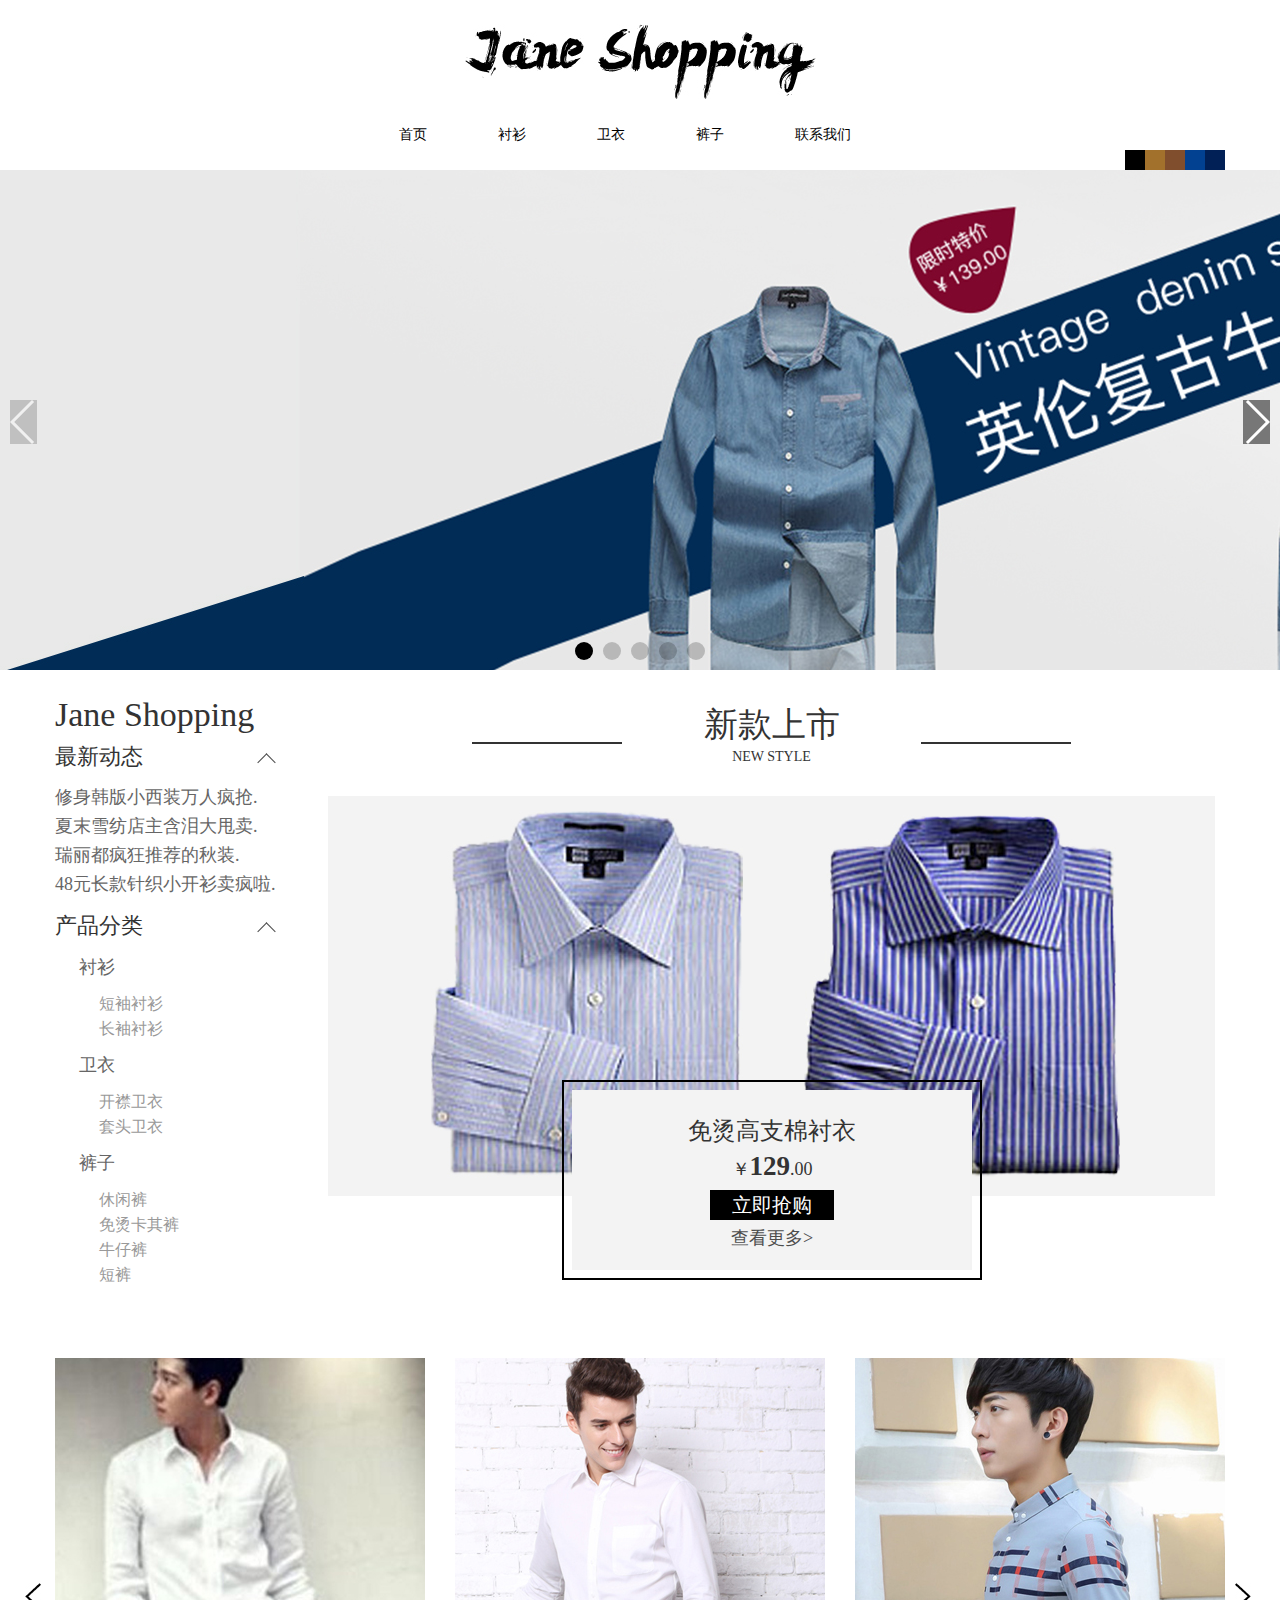
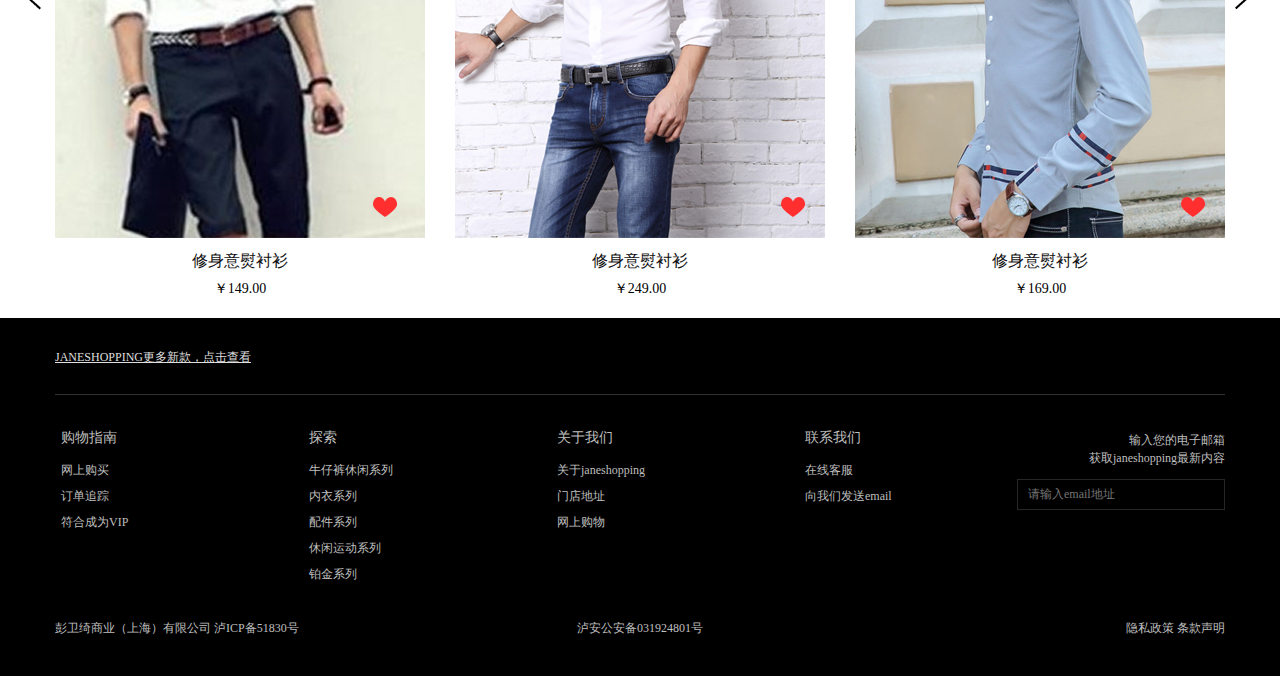
<file: index.html>
<!DOCTYPE html>
<html>
	<head>
		<meta charset="utf-8" />
		<title>Jane Shopping</title>
		<script src="js/jquery.js"></script>
		<link rel="stylesheet" type="text/css" href="css/base.css"/>
		<link rel="stylesheet" type="text/css" href="css/style.css"/>
		<link rel="stylesheet" type="text/css" href="css/swiper.min.css"/>
	</head>
	<body>
		<!--header start-->
		<header>
			<div class="logo"><img src="images/ims_03.jpg"/></div>
			<nav class="clearfix">
				<li><a href="index.html">首页</a></li>
				<li><a href="#">衬衫</a></li>
				<li><a href="#">卫衣</a></li>
				<li><a href="#">裤子</a></li>
				<li><a href="#">联系我们</a></li>
			</nav>
			 <div class="change">
		 		<span title="#012056">深蓝</span>
			 	<span title="#024191">浅蓝</span>
			 	<span title="#804e2d">深棕</span>
			 	<span title="#a2712c">浅棕</span>
			 	<span title="#000000">黑色</span>
			 </div>
		</header>
		<!--header end-->
	    <!-- Swiper -->
	    <div class="swiper-container banner">
	        <div class="swiper-wrapper">
	            <div class="swiper-slide"><img src="images/banner1.jpg"/></div>
	            <div class="swiper-slide"><img src="images/banner2_02.jpg"/></div>
	            <div class="swiper-slide"><img src="images/banner3_02.jpg"/></div>
	            <div class="swiper-slide"><img src="images/banner4_02.jpg"/></div>
	            <div class="swiper-slide"><img src="images/banner5_02.jpg"/></div>
	        </div>
	        <!-- Add Pagination -->
	        <div class="swiper-pagination swiper-pagination-white"></div>
	        <!-- Add Arrows -->
	        <div class="swiper-button-next swiper-button-white"></div>
	        <div class="swiper-button-prev swiper-button-white"></div>
	    </div>
		
		
		<!--newstyle start-->
		<div class="newstyle clearfix">
			<div class="left">
				<h2>Jane Shopping</h2>
				<div class="dt">
					<h3>最新动态<span></span></h3>
					<ul>
						<li><a href="#">修身韩版小西装万人疯抢.</a></li>
						<li><a href="#">夏末雪纺店主含泪大甩卖.</a></li>
						<li><a href="#">瑞丽都疯狂推荐的秋装.</a></li>
						<li><a href="#">48元长款针织小开衫卖疯啦.</a></li>
					</ul>
				</div>
				<div class="fl">
					<h3>产品分类<span></span></h3>
					<ul>
					 	<li>
					 		<h4>衬衫</h4>
					 		<div>
					 			<a href="#">短袖衬衫</a>
						 		<a href="#">长袖衬衫</a>
					 		</div>
					 	</li>
					 	<li>
					 		<h4>卫衣</h4>
					 		<div>
					 			<a href="#">开襟卫衣</a>
						 		<a href="#">套头卫衣</a>
					 		</div>
					 	</li>
					 	<li>
					 		<h4>裤子</h4>
					 		<div>
					 			<a href="#">休闲裤</a>
						 		<a href="#">免烫卡其裤</a>
						 		<a href="#">牛仔裤</a>
						 		<a href="#">短裤</a>
					 		</div>
					 	</li>
					</ul>
				</div>
			</div>
			<div class="right">
				<h2>新款上市</h2>
				<span>NEW STYLE</span>
				<div class="cont">
					<a href="details/details.html"><img src="images/yf1_03.jpg"/></a>
					<a href="details/details.html"><img src="images/yf1_06.jpg"/></a>
					<div class="more">
						<div>
							<p>免烫高支棉衬衣</p>
							<p>￥<span>129</span>.00</p>
							<a href="details/details.html">立即抢购</a>
							<a href="#">查看更多></a>
						</div>
					</div>
				</div>
			</div>
		</div>
		<!--newstyle end-->
		
		<!--dress start-->
		<div class="dress">
			<section>
				<div class="v_show clearfix">
					<ul class="clearfix">
						<li>
							<a href="#"><img src="images/ims_09.jpg"/></a>
							<p>修身意熨衬衫</p>
							<span>￥149.00</span>
						</li>
						<li>
							<a href="#"><img src="images/ims_11.jpg"/></a>
							<p>修身意熨衬衫</p>
							<span>￥249.00</span>
						</li>
						<li>
							<a href="#"><img src="images/ims_13.jpg"/></a>
							<p>修身意熨衬衫</p>
							<span>￥169.00</span>
						</li>
					</ul>
				</div>
				<div class="pre"></div>
				<div class="next"></div>
			</section>
		</div>
		<!--dress end-->
		
		<!--relevant start-->
		<div class="relevant col">
			<section>
				<a href="#">JANESHOPPING更多新款，点击查看</a>
			</section>
		</div>
		<!--relevant end-->
		
		<!--footer start-->
		<footer class="col">
			<section>
				<ul class="clearfix">
					<li>
						<h3>购物指南</h3>
						<a href="#">网上购买</a>
						<a href="#">订单追踪</a>
						<a href="#">符合成为VIP</a>
					</li>
					<li>
						<h3>探索</h3>
						<a href="#">牛仔裤休闲系列</a>
						<a href="#">内衣系列</a>
						<a href="#">配件系列</a>
						<a href="#">休闲运动系列</a>
						<a href="#">铂金系列</a>
					</li>
					<li>
						<h3>关于我们</h3>
						<a href="#">关于janeshopping</a>
						<a href="#">门店地址</a>
						<a href="#">网上购物</a>
					</li>
					<li>
						<h3>联系我们</h3>
						<a href="#">在线客服</a>
						<a href="#">向我们发送email</a>
					</li>
					<li>
						<p>输入您的电子邮箱<br />获取janeshopping最新内容</p>
						<input type="text" placeholder="请输入email地址" />
					</li>
				</ul>
			</section>
		</footer>
		<!--footer end-->
		
		<small class="col">
			<section class="clearfix">
				<p>彭卫绮商业（上海）有限公司 泸ICP备51830号</p>
				<p>泸安公安备031924801号</p>
				<p>隐私政策  条款声明</p>
			</section>
		</small>
		
		
		<script src="js/jquery.js"></script>
		<script src="js/jquery.livequery.js"></script>
		<script src="js/swiper.min.js"></script>
		<script src="js/own.js"></script>
		<script>
	     var swiper = new Swiper('.swiper-container', {
	        pagination: '.swiper-pagination',
	        paginationClickable: '.swiper-pagination',
	        nextButton: '.swiper-button-next',
	        prevButton: '.swiper-button-prev',
	        spaceBetween: 30,
	        effect: 'fade'
	    });
	    </script>
	</body>
</html>
</file>
<file: css/base.css>
﻿@charset "utf-8";
/* CSS Document */
html { color: #000; background: #FFF; }
*{margin:0; padding:0;}
body, div, dl, dt, dd, ul, ol, li, h1, h2, h3, h4, h5, h6, pre, code, form, fieldset, legend, input, button, textarea, select, option, p, blockquote, th, td, figure, img { margin: 0; padding: 0; }
table{border-collapse:collapse; border-spacing: 0; }
ul,li,h1,h2,h3,h4,h5,h6,ol,article,aside,header,footer,figure,figcaption,form,label,fieldset,legend,iframe,frameset,frame{display:block}
fieldset, img { border: 0; }
address, caption, cite, code, dfn, em, strong, th, var, optgroup {font-style: inherit; font-weight: inherit; }
del, ins { text-decoration: none; }
li { list-style: none; }
caption, th { text-align: left; }
h1, h2, h3, h4, h5, h6 { font-size: 100%; font-weight: normal; }
q:before, q:after { content: ''; }
abbr, acronym { border: 0; font-variant: normal; }
sup { vertical-align: baseline; }
sub { vertical-align: baseline; }
legend { color: #000; }
input, button, textarea, select, optgroup, option { font-family: inherit; font-size: inherit; font-style: inherit; font-weight: inherit; }
input, button, textarea, select { *font-size:100%;
}
input, button, select { border: 0 none; outline: 0 none; }
a { color: black; outline: 0 none; text-decoration: none; cursor: pointer; }
a:hover { text-decoration: none; }
/*input[type="text"], input[type="password"] { -webkit-box-shadow: 0 0 0px 1000px white inset; }*/
input[type=text]::-ms-clear {
display: none;
}
* { outline: 0 none; }
button { background: #FFF; }
/*文字排版*/
.f12 { font-size: 12px; }
.f13 { font-size: 13px; }
.f14 { font-size: 14px; }
.f16 { font-size: 16px; }
.f18 { font-size: 18px; }
.f20 { font-size: 20px; }
.f22 { font-size: 22px; }
.f24 { font-size: 24px; }
.f32 { font-size: 32px; }
.fb { font-weight: bold }
.fn { font-weight: normal; }
.t2 { text-indent: 2em; }
.lh150 { line-height: 150%; }
.lh180 { line-height: 180%; }
.lh200 { line-height: 200%; }
.unl { text-decoration: underline; }
.no_unl { text-decoration: none; }
/*传统盒模型*/
.bb { -moz-box-sizing: border-box; box-sizing: border-box; }
/*定位*/
.tl { text-align: left; }
.tc { text-align: center; }
.tr { text-align: right; }
.tj { text-align: justify; }
.vm { vertical-align: middle; }
.vt { vertical-align: top; }
.vb { vertical-align: bottom; }
.bc { margin-left: auto; margin-right: auto; }
.fl { float: left; display: inline; }
.fr { float: right; display: inline; }
.cb { clear: both; }
.cl { clear: left; }
.cr { clear: right; }
.clearfix:after { content: "."; display: block; height: 0; clear: both; visibility: hidden; }
.pr { position: relative; }
.pa { position: absolute; }
/*.abs-right{position:absolute;right:0}*/
.par { position: absolute; right: 10px; top: 10px }
.pab { position: absolute; bottom: 0; }
.zoom { zoom: 1; }
.hidden { visibility: hidden; }
.none { display: none; }
.block { display: block; }
.ib { display: inline-block; }
/*长度高度*/
.w10 { width: 10px; }
.w20 { width: 20px; }
.w30 { width: 30px; }
.w40 { width: 40px; }
.w50 { width: 50px; }
.w60 { width: 60px; }
.w70 { width: 70px; }
.w80 { width: 80px; }
.w90 { width: 90px; }
.w100 { width: 100px; }
.w200 { width: 200px; }
.w300 { width: 300px; }
.w400 { width: 400px; }
.w500 { width: 500px; }
.w600 { width: 600px; }
.w700 { width: 700px; }
.w800 { width: 800px; }
.w { width: 100% }
.h50 { width: 50px; }
.h80 { width: 80px; }
.h100 { width: 100px; }
.h200 { width: 200px; }
.h { height: 100% }
/*边距*/
.m10 { margin: 10px; }
.m15 { margin: 15px; }
.m30 { margin: 30px; }
.mt5 { margin-top: 5px; }
.mt10 { margin-top: 10px; }
.mt15 { margin-top: 15px; }
.mt20 { margin-top: 20px; }
.mt30 { margin-top: 30px; }
.mt50 { margin-top: 50px; }
.mt100 { margin-top: 100px; }
.mb5 { margin-bottom: 5px; }
.mb10 { margin-bottom: 10px; }
.mb15 { margin-bottom: 15px; }
.mb20 { margin-bottom: 20px; }
.mb30 { margin-bottom: 30px; }
.mb50 { margin-bottom: 50px; }
.mb100 { margin-bottom: 100px; }
.ml5 { margin-left: 5px; }
.ml10 { margin-left: 10px; }
.ml15 { margin-left: 15px; }
.ml20 { margin-left: 20px; }
.ml30 { margin-left: 30px; }
.ml50 { margin-left: 50px; }
.ml100 { margin-left: 100px; }
.mr5 { margin-right: 5px; }
.mr10 { margin-right: 10px; }
.mr15 { margin-right: 15px; }
.mr20 { margin-right: 20px; }
.mr30 { margin-right: 30px; }
.mr50 { margin-right: 50px; }
.mr100 { margin-right: 100px; }
.p10 { padding: 10px; }
.p15 { padding: 15px; }
.p30 { padding: 30px; }
.pt5 { padding-top: 5px; }
.pt10 { padding-top: 10px; }
.pt15 { padding-top: 15px; }
.pt20 { padding-top: 20px; }
.pt30 { padding-top: 30px; }
.pt50 { padding-top: 50px; }
.pt100 { padding-top: 100px; }
.pb5 { padding-bottom: 5px; }
.pb10 { padding-bottom: 10px; }
.pb15 { padding-bottom: 15px; }
.pb20 { padding-bottom: 20px; }
.pb30 { padding-bottom: 30px; }
.pb50 { padding-bottom: 50px; }
.pb100 { padding-bottom: 100px; }
.pl5 { padding-left: 5px; }
.pl10 { padding-left: 10px; }
.pl15 { padding-left: 15px; }
.pl20 { padding-left: 20px; }
.pl30 { padding-left: 30px; }
.pl50 { padding-left: 50px; }
.pl100 { padding-left: 100px; }
.pr5 { padding-right: 5px; }
.pr10 { padding-right: 10px; }
.pr15 { padding-right: 15px; }
.pr20 { padding-right: 20px; }
.pr30 { padding-right: 30px; }
.pr50 { padding-right: 50px; }
.pr100 { padding-right: 100px; }
/*水平线*/
hr { border-style: dashed; border-width: 1px 0; }
</file>
<file: css/style.css>
/*header start*/
header {
	width: 1170px;
  margin: 0 auto;
}
header .logo {
  width: 1170px;
  height: 120px;
  text-align: center;
  margin: 0 auto;
  padding-top: 24px;
  box-sizing: border-box;
}
header nav {
  width: 505px;
  margin: 0 auto;
  box-sizing: border-box;
}
header nav li {
  float: left;
  height: 30px;
  line-height: 30px;
  padding: 0 12px 0 11px;
  margin-right: 48px;
  text-align: center;
  font-size: 14px;
  color: #333333;
}
header nav li:last-of-type {
	margin-right: 0;
}
header nav li:hover {
  background: #000000;
}
header nav li:hover a {
  color: #FFFFFF;
}
header .change {
  width: 1170px;
  margin: 0 auto;
  height: 20px;
}
header .change span {
  display: block;
  width: 20px;
  height: 20px;
  float: right;
  overflow: hidden;
  text-indent: -999px;
  cursor: pointer;
}
header .change span:nth-of-type(1) {
  background: #012056;
}
header .change span:nth-of-type(2) {
  background: #024191;
}
header .change span:nth-of-type(3) {
  background: #804e2d;
}
header .change span:nth-of-type(4) {
  background: #a2712c;
}
header .change span:nth-of-type(5) {
  background: #000000;
}
/*header end*/

/*banner start*/
.banner {
  width: 100%;
  min-width: 1170px;
  margin: 0 auto;
}
.banner .swiper-wrapper div {
  cursor: pointer;
}
.banner .swiper-pagination span {
  width: 18px;
  height: 18px;
  background: #000000;
  margin-right: 12px;
}
.banner .swiper-button-white {
  background-color: rgba(0, 0, 0, 0.5);
}
/*banner end*/

/*newstyle start*/
.newstyle {
  width: 1170px;
  height: 658px;
  padding: 26px 30px 0 30px;
  margin: 0 auto;
}
.newstyle .left {
  float: left;
  width: 255px;
  margin-right: 18px;
}
.newstyle .left h2 {
  height: 30px;
  line-height: 30px;
  font-size: 34px;
  color: #333333;
}
.newstyle .left h3 {
  height: 53px;
  line-height: 53px;
  font-size: 22px;
  color: #333333;
  cursor: pointer;
  position: relative;
}
.newstyle .left h3 span {
  display: block;
  width: 12px;
  height: 12px;
  border-right: 1px solid #484848;
  border-top: 1px solid #484848;
  transform: rotate(-45deg);
  position: absolute;
  right: 37px;
  top: 26px;
}
.newstyle .left .dt li {
  height: 29px;
  line-height: 29px;
}
.newstyle .left .dt li a {
  font-size: 18px;
  color: #666666;
}
.newstyle .left .fl {
  width: 100%;
}
.newstyle .left .fl h4 {
  height: 30px;
  line-height: 30px;
  font-size: 18px;
  color: #666666;
  padding-left: 24px;
}
.newstyle .left .fl div {
  padding: 9px 0;
}
.newstyle .left .fl div a {
  display: block;
  height: 25px;
  line-height: 25px;
  font-size: 16px;
  color: #999999;
  padding-left: 44px;
}
.newstyle .right {
  float: left;
  width: 887px;
}
.newstyle .right h2 {
  width: 599px;
  height: 44px;
  line-height: 9999px;
  margin: 0 auto;
  overflow: hidden;
  position: relative;
}
.newstyle .right h2:before {
  content: '';
  display: block;
  width: 599px;
  height: 2px;
  background: #333333;
  position: absolute;
  left: 0;
  bottom: 0;
}
.newstyle .right h2:after {
  content: '新款上市';
  display: block;
  width: 299px;
  height: 44px;
  line-height: 46px;
  font-size: 34px;
  color: #333333;
  background: #FFFFFF;
  text-align: center;
  position: absolute;
  left: 150px;
  bottom: -2px;
}
.newstyle .right span {
  display: block;
  height: 26px;
  line-height: 26px;
  font-size: 14px;
  color: #333333;
  text-align: center;
  margin-bottom: 26px;
}
.newstyle .right .cont {
  width: 100%;
  height: 400px;
  background: #f3f3f3;
  padding: 15px 0 0 103px;
  box-sizing: border-box;
  position: relative;
}
.newstyle .right .cont a:first-of-type {
  margin-right: 57px;
}
.newstyle .right .cont .more {
  width: 420px;
  height: 200px;
  padding: 8px;
  box-sizing: border-box;
  border: 2px solid #000000;
  position: absolute;
  left: 234px;
  top: 284px;
}
.newstyle .right .cont .more div {
  width: 100%;
  height: 100%;
  background: #f3f3f3;
  padding-top: 22px;
  box-sizing: border-box;
}
.newstyle .right .cont .more div p:first-of-type {
  height: 39px;
  line-height: 39px;
  font-size: 24px;
  color: #333333;
  text-align: center;
}
.newstyle .right .cont .more div p:nth-of-type(2) {
  height: 39px;
  line-height: 36px;
  font-size: 18px;
  color: #333333;
  text-align: center;
}
.newstyle .right .cont .more div p:nth-of-type(2) span {
  display: inline;
  font-size: 27px;
  font-weight: bold;
}
.newstyle .right .cont .more div a:first-of-type {
  display: block;
  width: 124px;
  height: 30px;
  line-height: 30px;
  background: #000000;
  text-align: center;
  font-size: 20px;
  color: #FFFFFF;
  margin: 0 auto;
}
.newstyle .right .cont .more div a:nth-of-type(2) {
  display: block;
  width: 124px;
  height: 37px;
  line-height: 37px;
  font-size: 18px;
  color: #4d4d4d;
  text-align: center;
  margin: 0 auto;
}
/*newstyle end*/

/*dress start*/
.dress{
	width: 100%;
}
.dress section{
  width: 1170px;
  height: 560px;
  margin: 0 auto;
  padding: 0 30px;
  overflow: hidden;
  position: relative;
}
.dress .v_show {
  width: 2400px;
  position: absolute;
  left: 30px;
}
.dress ul {
  float: left;
}
.dress ul li {
  width: 370px;
  height: 560px;
  margin-right: 30px;
  float: left;
}
.dress ul li p {
  height: 38px;
  line-height: 38px;
  font-size: 16px;
  color: #101010;
  text-align: center;
}
.dress ul li span {
  display: block;
  font-size: 14px;
  text-align: center;
}
.dress .pre {
  width: 20px;
  height: 50px;
  line-height: 30px;
  text-align: center;
  font-size: 26px;
  font-weight: bold;
  cursor: pointer;
  background: url(../images/prev.jpg) no-repeat;
  position: absolute;
  left: 0;
  top: calc(50% - 55px);
}
.dress .next {
  width: 20px;
  height: 50px;
  line-height: 30px;
  text-align: center;
  font-size: 24px;
  font-weight: bold;
  cursor: pointer;
  background: url(../images/next.jpg) no-repeat;
  position: absolute;
  right: 0;
  top: calc(50% - 55px);
}
/*dress end*/

/*relevant start*/
.relevant {
  width: 100%;
  min-width: 1200px;
  background: #000000;
}
.relevant section {
  width: 1170px;
  height: 76px;
  line-height: 76px;
  border-bottom: 1px solid #333232;
  margin: 0 auto;
}
.relevant section a {
  font-size: 12px;
  color: #dfdfdf;
  text-decoration: underline;
}
/*relevant end*/

/*footer start*/
footer {
  width: 100%;
  min-width: 1200px;
  background: #000000;
  padding-top: 24px;
  overflow: hidden;
}
footer section {
  width: 1170px;
  margin: 0 auto;
}
footer section ul li {
  float: left;
  width: 248px;
}
footer section ul li h3 {
  height: 38px;
  line-height: 38px;
  font-size: 14px;
  color: #bfbfbf;
  text-indent: 6px;
}
footer section ul li a {
  display: block;
  height: 26px;
  line-height: 26px;
  font-size: 12px;
  color: #bfbfbf;
  text-indent: 6px;
}
footer section ul li p {
  margin: 12px 0;
  line-height: 18px;
  font-size: 12px;
  color: #bfbfbf;
  text-align: right;
}
footer section ul li input {
  display: block;
  background: transparent;
  width: 206px;
  height: 29px;
  border: 1px solid #262626;
  font-size: 12px;
  color: #FFFFFF;
  text-indent: 10px;
  float: right;
}
footer section ul li:nth-of-type(4) {
  width: 178px;
}
/*footer end*/

/*small start*/
small {
  display: block;
  width: 100%;
  min-width: 1200px;
  background: #000000;
}
small section {
  width: 1170px;
  margin: 0 auto;
}
small section p {
  float: left;
  width: 390px;
  height: 89px;
  line-height: 82px;
  font-size: 12px;
  color: #bfbfbf;
}
small section p:nth-of-type(2) {
  text-align: center;
}
small section p:nth-of-type(3) {
  text-align: right;
}
/*small end*/
</file>
